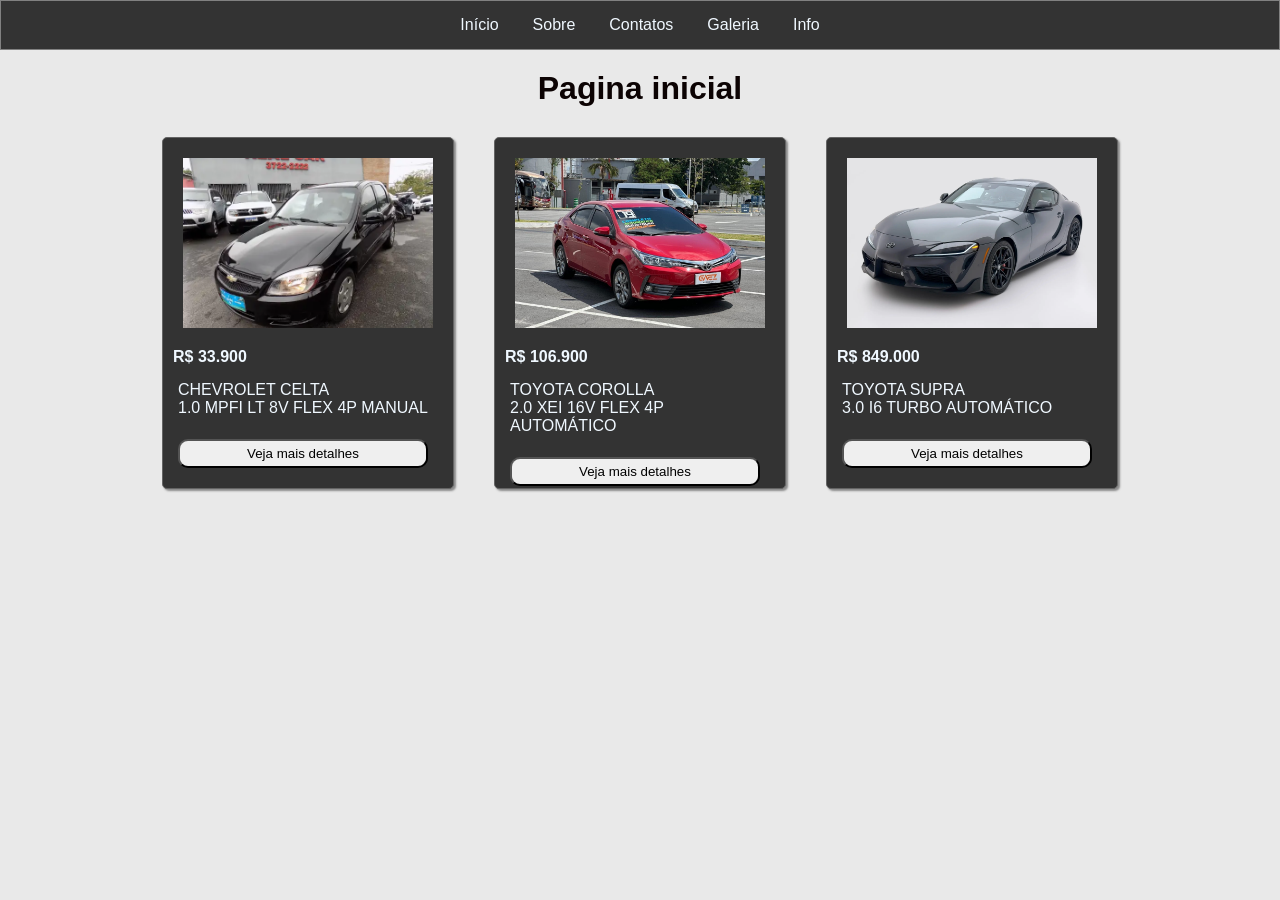
<file: index.html>
<!DOCTYPE html>

<html lang="pt-BR">
    <link rel="stylesheet" href="style.css">
    <head>
        <meta charset="UTF-8">
        <title>Document</title>
    </head>
    <body>
        <div id="countainer">
            <nav>
                <ul>
                    <li><a href="index.html">Início</a></li>
                    <li><a href="sobre.html">Sobre</a></li>
                    <li><a href="contatos.html">Contatos</a></li>
                    <li><a href="galeria.html">Galeria</a></li>
                    <li><a href="info.html">Info</a></li>
                </ul>
            </nav>
        </div>
        <div class="titulo">
            <h1>Pagina inicial</h1>
        </div>

        <div class="organizacao">
        <div class="produtos">
            <img src="chevrolet-celta.webp" alt="">
            <strong>R$ 33.900</strong>
            <p>CHEVROLET CELTA <br>1.0 MPFI LT 8V FLEX 4P MANUAL</p>
            <button>Veja mais detalhes</button>
        </div>

        <div class="produtos">
            <img src="toyota-corolla.jpg" alt="">
            <strong>R$ 106.900</strong>
            <p>TOYOTA COROLLA <br>2.0 XEI 16V FLEX 4P AUTOMÁTICO</p>
            <button>Veja mais detalhes</button>
        </div>

        <div class="produtos">
            <img src="toyota-supra.webp" alt="">
            <strong>R$ 849.000</strong>
            <p>TOYOTA SUPRA <br>3.0 I6 TURBO AUTOMÁTICO</p>
            <button>Veja mais detalhes</button>
        </div>

        </div>

    </body>
</html>
</file>
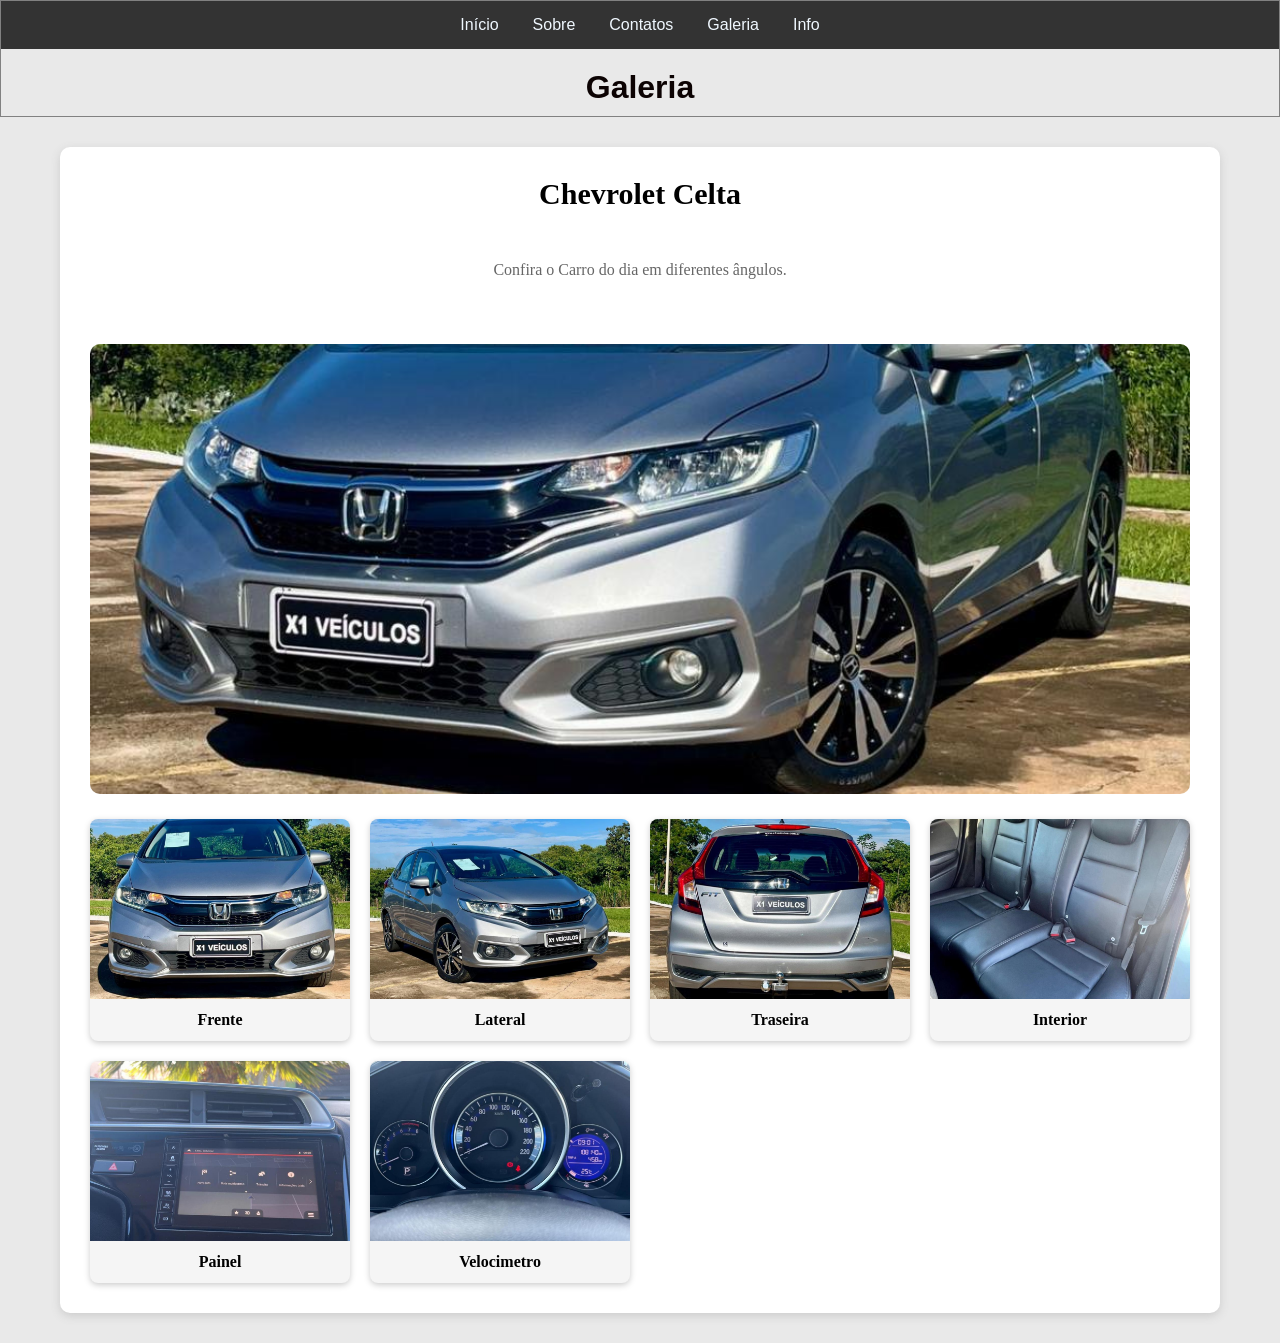
<file: galeria.html>
<!DOCTYPE html>

<html lang="pt-BR">

<head>

    <meta charset="UTF-8">

    <link rel="stylesheet" href="style.css">

    <title>Galeria</title>

</head>

<body>

    <div id="countainer">

        <nav>

            <ul>

                <li><a href="index.html">Início</a></li>

                <li><a href="sobre.html">Sobre</a></li>

                <li><a href="contatos.html">Contatos</a></li>

                <li><a href="galeria.html">Galeria</a></li>

                <li><a href="info.html">Info</a></li>

            </ul>

        </nav>

        <h1 class="titulo">Galeria</h1>

    </div>


    <div class="carro">

        <h2>Chevrolet Celta</h2>

        <p class="descricao">
            Confira o Carro do dia em diferentes ângulos.
        </p>


        <div class="foto-principal">

            <img src="principal.jpg" 
                 alt="Chevrolet Celta de frente">

        </div>


        <div class="galeria">

            <div class="foto">

                <img src="frente.jpg" 
                     alt="Chevrolet Celta de frente">

                <p>Frente</p>

            </div>


            <div class="foto">

                <img src="frentelado.jpg" 
                     alt="Chevrolet Celta de lateral">

                <p>Lateral</p>

            </div>


            <div class="foto">

                <img src="atras.jpg" 
                     alt="Chevrolet Celta de traseira">

                <p>Traseira</p>

            </div>


            <div class="foto">

                <img src="bancoatras.jpg" 
                     alt="Interior do Chevrolet Celta">

                <p>Interior</p>

            </div>


            <div class="foto">

                <img src="televisao.jpg" 
                     alt="Painel do Chevrolet Celta">

                <p>Painel</p>

            </div>


            <div class="foto">

                <img src="velocimetro.jpg" 
                     alt="Roda do Chevrolet Celta">

                <p>Velocimetro</p>

            </div>

        </div>

    </div>

</html>
</file>
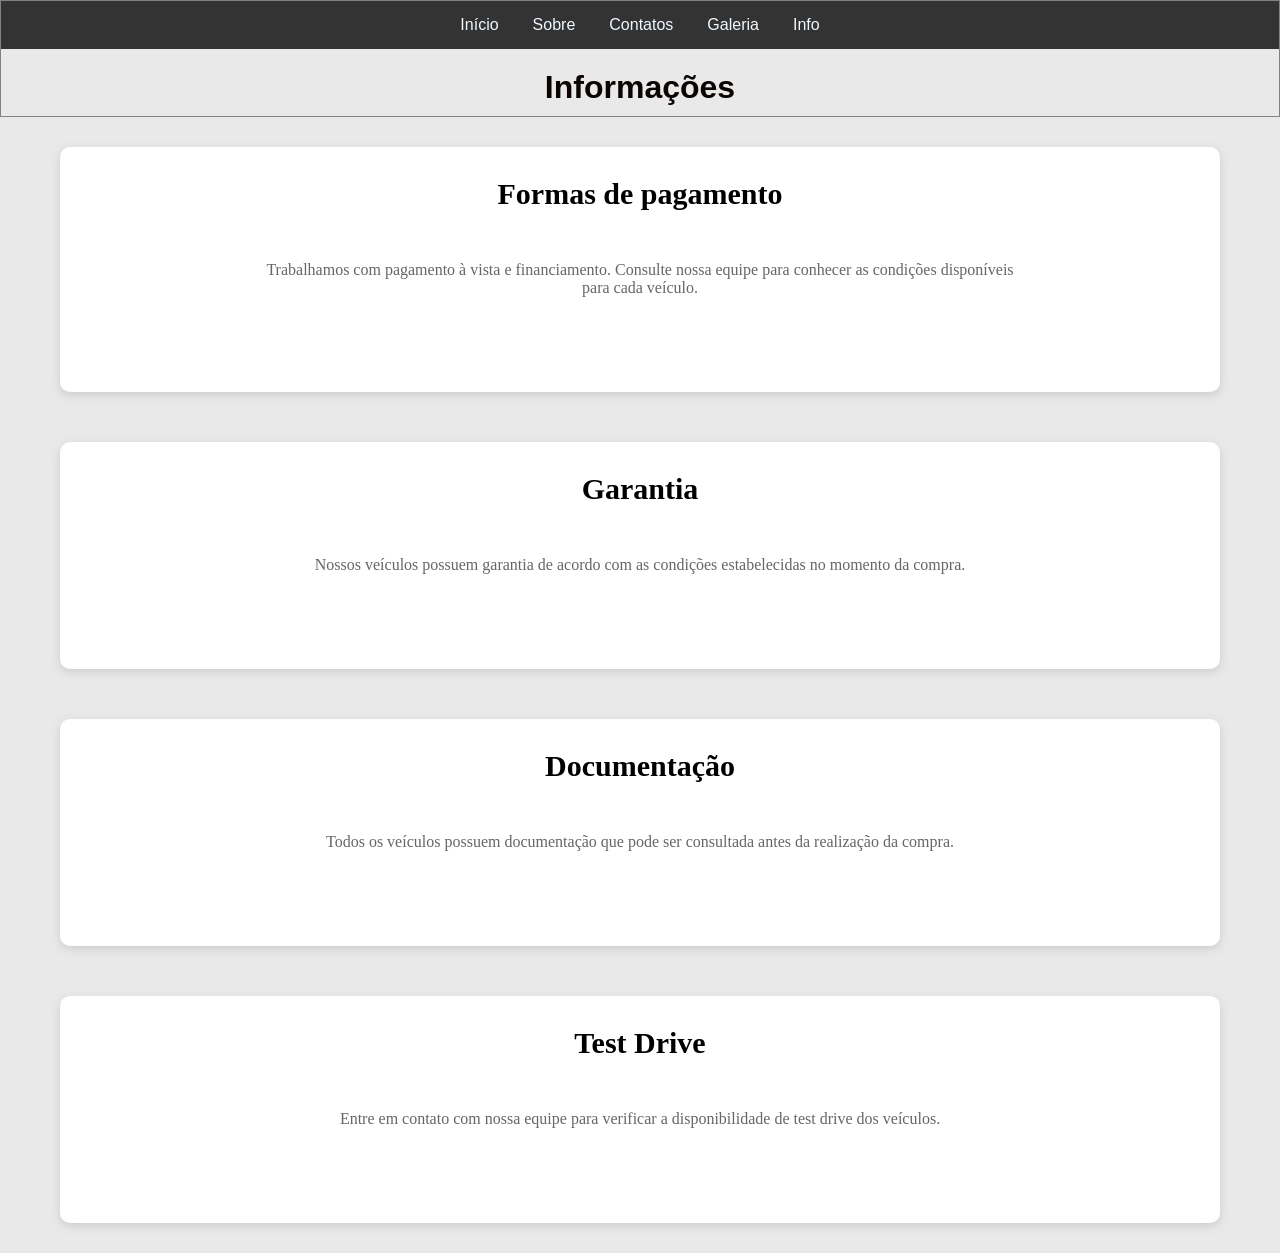
<file: info.html>
<!DOCTYPE html>

<html lang="pt-BR">

<head>

    <meta charset="UTF-8">

    <link rel="stylesheet" href="style.css">

    <title>Info</title>

</head>

<body>

    <div id="countainer">

        <nav>

            <ul>

                <li><a href="index.html">Início</a></li>
                <li><a href="sobre.html">Sobre</a></li>
                <li><a href="contatos.html">Contatos</a></li>
                <li><a href="galeria.html">Galeria</a></li>
                <li><a href="info.html">Info</a></li>

            </ul>

        </nav>

        <h1 class="titulo">Informações</h1>

    </div>


    <div class="carro">

        <h2>Formas de pagamento</h2>

        <p class="descricao">
            Trabalhamos com pagamento à vista e financiamento.
            Consulte nossa equipe para conhecer as condições
            disponíveis para cada veículo.
        </p>

    </div>


    <div class="carro">

        <h2>Garantia</h2>

        <p class="descricao">
            Nossos veículos possuem garantia de acordo com as
            condições estabelecidas no momento da compra.
        </p>

    </div>


    <div class="carro">

        <h2>Documentação</h2>

        <p class="descricao">
            Todos os veículos possuem documentação que pode ser
            consultada antes da realização da compra.
        </p>

    </div>


    <div class="carro">

        <h2>Test Drive</h2>

        <p class="descricao">
            Entre em contato com nossa equipe para verificar a
            disponibilidade de test drive dos veículos.
        </p>

    </div>

</body>

</html>
</file>
<file: style.css>
*{
    margin: 0px;
    padding: 0px;
}

body{
    background-color: rgb(233, 233, 233);
}

#countainer{
    border: 1px solid rgb(129, 129, 129);
    width: auto;
    margin: 0 auto;
}

nav ul{
    padding: 0px;
    background-color: #333;
    text-align: center;
}

nav ul li{
    display: inline-block;
}
nav ul li a{
    color: aliceblue;
    text-decoration: none;
    display: block;
    padding: 15px;
    font-family:Verdana, Geneva, Tahoma, sans-serif;
}
nav ul li a:hover{
    color: rgb(170, 120, 180);

}
.titulo{
    color: rgb(12, 3, 3);
    width: 250px;
    margin: 0 auto;
    font-family:Verdana, Geneva, Tahoma, sans-serif;
    text-align: center;
    padding-top: 20px;
    margin-bottom: 10px;
}
.organizacao{
    display: flex;
    justify-content: center;
    align-items: center;
    gap: 40px;
    margin-top: 30px;
}


.produtos{
    width: 290px;
    height: 350px;
    border: 1px solid rgb(100,100,100);
    background-color: #333;
    border-radius: 5px;
    box-shadow: 2px 2px 2px rgba(48, 48, 48, 0.5);
}


.produtos p{
    color: aliceblue;
    padding: 15px;
    text-align: left;
    font-family:'Gill Sans', 'Gill Sans MT', Calibri, 'Trebuchet MS', sans-serif ;
    margin-bottom: 7px;
}

.produtos strong{
    color: aliceblue;
    padding: 10px;
    text-align: center;
    font-family:'Gill Sans', 'Gill Sans MT', Calibri, 'Trebuchet MS', sans-serif ;

}

.produtos img{
    display: block;
    width: 250px;
    height: 170px;
    object-fit: cover;
    margin: 20px auto;
}


.produtos button{
    border-radius: 10px;
    width: 250px;
    margin-left: 15px;
    padding: 5px;
}
.produtos:hover{
    background-color: #5c5c5c;
    width: 290px;
    height: 350px;
    border: 1px solid rgb(100,100,100);
    border-radius: 5px;
    box-shadow: 5px 5px 5px rgba(48, 48, 48, 0.5);
}
.tabela table{
    margin: 0 auto;
    margin-top: 20px;
    border-radius: 5px;
    border-color: #5c5c5c;
    border-collapse: collapse;
}
.tabela td{
    background-color: rgb(196, 196, 196);
    text-align: center;
    padding: 4px;
}
.tabela th{
    background-color: rgb(73, 72, 72);
    text-align: center;
    padding: 3px;
    color: rgb(222, 224, 224);
}

.descricao strong{
    text-align: center;
    padding-top: 10px;
    font-size: larger;
    font-family:'Segoe UI', Tahoma, Geneva, Verdana, sans-serif;
}

.descricao{
    width: 70%;
    margin: auto;
    padding: 40px;
    text-align: justify;
}


.carro {
    width: 90%;
    max-width: 1100px;
    margin: 30px auto;
    padding: 30px;
    background-color: white;
    border-radius: 10px;
    box-shadow: 0 3px 10px #ccc;
}

.carro h2 {
    text-align: center;
    font-size: 30px;
    margin-bottom: 10px;
}

.descricao {
    text-align: center;
    color: #666;
    margin-bottom: 25px;
}

.foto-principal {
    width: 100%;
    height: 450px;
    margin-bottom: 25px;
    border-radius: 10px;
    overflow: hidden;
}

.foto-principal img {
    width: 100%;
    height: 100%;
    object-fit: cover;
}

.galeria {
    display: grid;
    grid-template-columns: repeat(4, 1fr);
    gap: 20px;
}

.foto {
    background-color: #f5f5f5;
    border-radius: 8px;
    overflow: hidden;
    text-align: center;
    box-shadow: 0 2px 6px #ccc;
}

.foto img {
    width: 100%;
    height: 180px;
    object-fit: cover;
    display: block;
}

.foto p {
    padding: 12px;
    margin: 0;
    font-weight: bold;
}

.foto:hover {
    transform: scale(1.03);
    transition: 0.3s;
}

.carro + .carro {
    margin-top: 50px;
}
</file>
